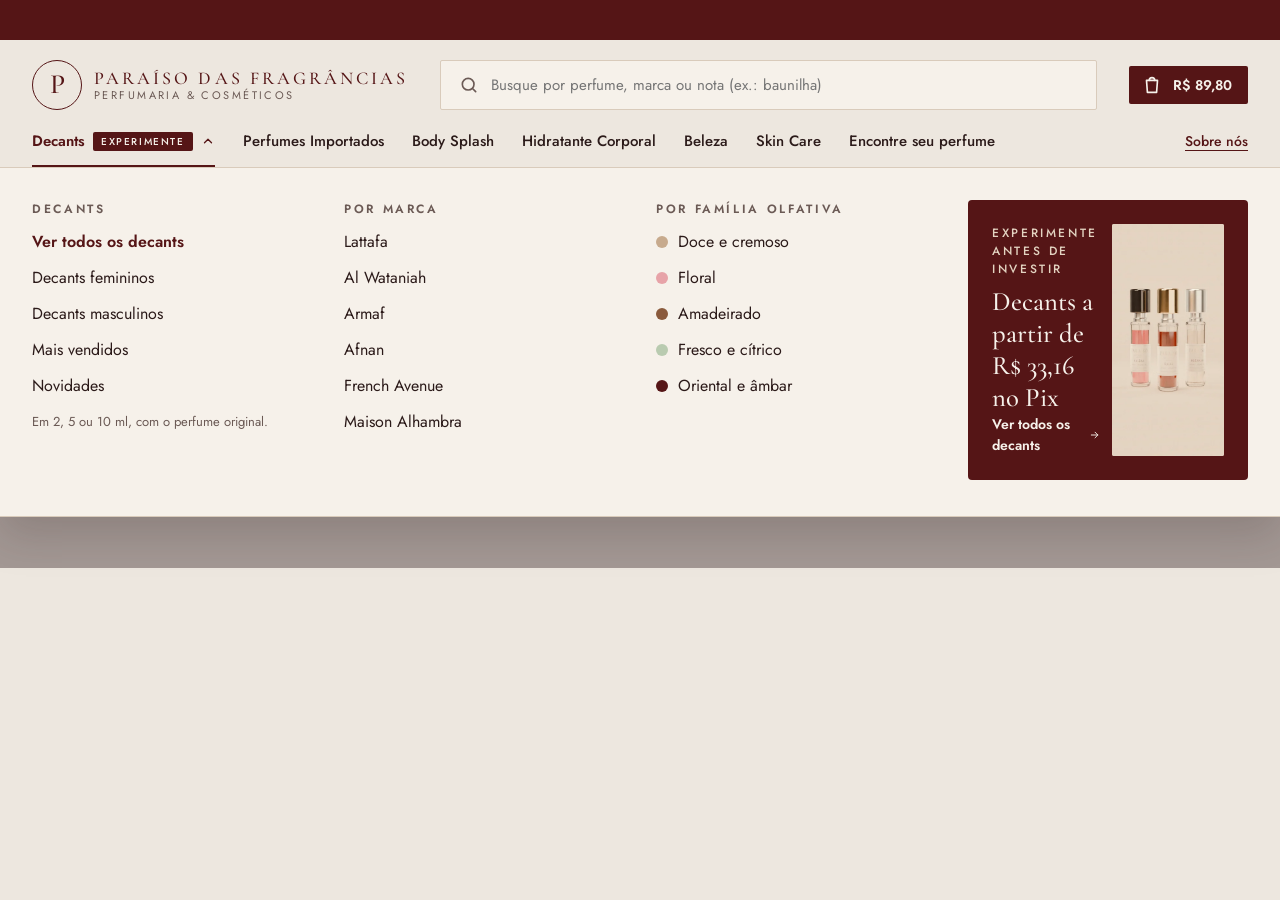
<file: menu.html>
<!doctype html>
<html lang="pt-BR">
<head>
<meta charset="utf-8">
<meta name="viewport" content="width=device-width, initial-scale=1">
<title>Paraíso das Fragrâncias · Menu Decants</title>
<link rel="stylesheet" href="fonts/fonts.css">
<style>
body{margin:0;background:#EDE7DF}
a{color:#551516}a:hover{color:#3B0D0F}
@keyframes pfRot{0%{opacity:0;transform:translateY(8px)}4%,21%{opacity:1;transform:none}25%,100%{opacity:0;transform:translateY(-8px)}}
.pf-rot{position:relative;height:20px;overflow:hidden;flex:1;max-width:640px}
.pf-rot>span{position:absolute;inset:0;display:flex;align-items:center;justify-content:center;gap:6px;opacity:0;animation:pfRot 16s infinite;white-space:nowrap}
.pf-rot>span:nth-child(2){animation-delay:4s}.pf-rot>span:nth-child(3){animation-delay:8s}.pf-rot>span:nth-child(4){animation-delay:12s}
@media (prefers-reduced-motion: reduce){.pf-rot>span{animation:none}.pf-rot>span:first-child{opacity:1}}
</style>
<style></style>
</head>
<body>
<div id="root"></div>
<template id="tpl">
<div style="width: 100%; background: #EDE7DF; color: #2B1A19; font-family: Jost, system-ui, sans-serif; font-size: 16px; line-height: 1.5;">

<div role="region" aria-label="Avisos da loja" style="background: #551516; color: #F6F1EA; font-size: 13px; letter-spacing: 0.04em;">
<div style="max-width: 1280px; margin: 0 auto; padding: 10px 24px; display: flex; align-items: center; justify-content: center;">
<div class="pf-rot">
<span><strong style="font-weight: 600;">Frete grátis</strong> nas compras acima de R$ 399</span>
<span>Aproveite o cupom <strong style="font-weight: 600; letter-spacing: 0.12em;">PRIMEIRACOMPRA</strong></span>
<span>Perfumes <strong style="font-weight: 600;">100% originais</strong>, fracionados com segurança</span>
<span>Agora também <strong style="font-weight: 600;">cosméticos e skin care</strong></span>
</div>
</div>
</div>

<header style="background: #EDE7DF; border-bottom: 1px solid #D9CBBB; position: relative; z-index: 2;">
<div style="max-width: 1280px; margin: 0 auto; padding: 20px 32px 4px; display: flex; flex-wrap: wrap; align-items: center; gap: 20px 32px;">
<a href="index.html" style="display: flex; align-items: center; gap: 12px; text-decoration: none; color: #551516;">
<span style="width: 48px; height: 48px; border-radius: 50%; border: 1px solid #551516; display: flex; align-items: center; justify-content: center; font-family: 'Cormorant Garamond', Georgia, serif; font-size: 27.8px; font-weight: 500;">P</span>
<span style="display: flex; flex-direction: column; line-height: 1.15;"><span style="font-family: 'Cormorant Garamond', Georgia, serif; font-size: 18px; font-weight: 500; letter-spacing: 0.17em; text-transform: uppercase;">Paraíso das Fragrâncias</span><span style="font-size: 11px; letter-spacing: 0.22em; text-transform: uppercase; color: #6B5A55;">Perfumaria &amp; Cosméticos</span></span>
</a>
<form role="search" style="flex: 1 1 360px; display: flex; align-items: center; gap: 10px; background: #F6F1EA; border: 1px solid #D9CBBB; border-radius: 2px; padding: 0 18px; height: 48px; position: relative;">
<svg width="20" height="20" viewBox="0 0 24 24" fill="none" stroke="#6B5A55" stroke-width="2" stroke-linecap="round" aria-hidden="true"><circle cx="11" cy="11" r="7"></circle><path d="M20 20l-3.5-3.5"></path></svg>
<label for="busca-mm" style="position: absolute; width: 1px; height: 1px; overflow: hidden; clip: rect(0 0 0 0); white-space: nowrap;">Buscar na loja</label>
<input id="busca-mm" type="search" placeholder="Busque por perfume, marca ou nota (ex.: baunilha)" style="flex: 1; min-width: 0; border: 0; background: transparent; font: inherit; font-size: 15px; color: #2B1A19; outline: none;">
</form>
<a href="#" aria-label="Carrinho, 2 itens" style="display: flex; align-items: center; gap: 10px; padding: 8px 16px 8px 12px; border-radius: 2px; background: #551516; color: #F6F1EA; text-decoration: none; font-size: 14px; font-weight: 600;"><svg width="22" height="22" viewBox="0 0 24 24" fill="none" stroke="currentColor" stroke-width="1.8" stroke-linecap="round" stroke-linejoin="round" aria-hidden="true"><path d="M6 7h12l-1 13H7L6 7z"></path><path d="M9 7a3 3 0 0 1 6 0"></path></svg>R$ 89,80</a>
</div>
<nav aria-label="Categorias" style="max-width: 1280px; margin: 0 auto; padding: 10px 32px 0; display: flex; flex-wrap: wrap; align-items: center; gap: 8px 28px; font-size: 15px; font-weight: 500;">
<button type="button" aria-expanded="true" aria-controls="mm-decants" style="background: transparent; border: 0; border-bottom: 2.5px solid #551516; padding: 6px 0 12px; font: inherit; font-weight: 600; color: #551516; display: flex; align-items: center; gap: 8px; cursor: pointer;">Decants <span style="font-size: 10px; font-weight: 500; letter-spacing: 0.16em; text-transform: uppercase; background: #551516; color: #F6F1EA; padding: 2px 8px; border-radius: 2px;">experimente</span> <svg width="14" height="14" viewBox="0 0 24 24" fill="none" stroke="currentColor" stroke-width="2.2" stroke-linecap="round" stroke-linejoin="round" aria-hidden="true"><path d="M6 15l6-6 6 6"></path></svg></button>
<a href="categoria.html" style="color: #2B1A19; text-decoration: none; padding: 6px 0 14px;">Perfumes Importados</a>
<a href="#" style="color: #2B1A19; text-decoration: none; padding: 6px 0 14px;">Body Splash</a>
<a href="#" style="color: #2B1A19; text-decoration: none; padding: 6px 0 14px;">Hidratante Corporal</a>
<a href="#" style="color: #2B1A19; text-decoration: none; padding: 6px 0 14px;">Beleza</a>
<a href="#" style="color: #2B1A19; text-decoration: none; padding: 6px 0 14px;">Skin Care</a>
<a href="Main.dc.html#encontre" style="color: #2B1A19; text-decoration: none; padding: 6px 0 14px;">Encontre seu perfume</a>
<a href="Main.dc.html#sobre" style="color: #551516; text-decoration: underline; text-underline-offset: 4px; margin-left: auto; font-size: 14px; padding: 6px 0 14px;">Sobre nós</a>
</nav>
</header>

<div style="position: relative; min-height: 400px;">
<div aria-hidden="true" style="max-width: 1280px; margin: 0 auto; padding: 48px 32px; display: flex; gap: 48px;">
<div style="flex: 1; display: flex; flex-direction: column; gap: 20px;">
<span style="height: 14px; width: 40%; border-radius: 2px; background: #D9CBBB;"></span>
<span style="height: 48px; width: 90%; border-radius: 4px; background: #D9CBBB;"></span>
<span style="height: 48px; width: 70%; border-radius: 4px; background: #D9CBBB;"></span>
</div>
<div style="flex: 1; height: 300px; border-radius: 4px; background: #551516;"></div>
</div>
<div style="position: absolute; inset: 0; background: rgba(43, 26, 25, 0.38);"></div>
<div id="mm-decants" style="position: absolute; top: 0; left: 0; right: 0; background: #F6F1EA; border-bottom: 1px solid #D9CBBB; box-shadow: 0 18px 40px rgba(43, 26, 25, 0.18);">
<div style="max-width: 1280px; margin: 0 auto; padding: 32px 32px 36px; display: grid; grid-template-columns: repeat(auto-fit, minmax(220px, 1fr)); gap: 32px;">
<div style="display: flex; flex-direction: column; gap: 12px;">
<strong style="font-size: 12px; letter-spacing: 0.22em; text-transform: uppercase; color: #6B5A55;">Decants</strong>
<a href="produto.html" style="font-weight: 600; text-decoration: none;">Ver todos os decants</a>
<a href="produto.html" style="color: #2B1A19; text-decoration: none;">Decants femininos</a>
<a href="#" style="color: #2B1A19; text-decoration: none;">Decants masculinos</a>
<a href="#" style="color: #2B1A19; text-decoration: none;">Mais vendidos</a>
<a href="#" style="color: #2B1A19; text-decoration: none;">Novidades</a>
<span style="font-size: 13px; color: #6B5A55; margin-top: 2px;">Em 2, 5 ou 10 ml, com o perfume original.</span>
</div>
<div style="display: flex; flex-direction: column; gap: 12px;">
<strong style="font-size: 12px; letter-spacing: 0.22em; text-transform: uppercase; color: #6B5A55;">Por marca</strong>
<a href="#" style="color: #2B1A19; text-decoration: none;">Lattafa</a>
<a href="#" style="color: #2B1A19; text-decoration: none;">Al Wataniah</a>
<a href="#" style="color: #2B1A19; text-decoration: none;">Armaf</a>
<a href="#" style="color: #2B1A19; text-decoration: none;">Afnan</a>
<a href="#" style="color: #2B1A19; text-decoration: none;">French Avenue</a>
<a href="#" style="color: #2B1A19; text-decoration: none;">Maison Alhambra</a>
</div>
<div style="display: flex; flex-direction: column; gap: 12px;">
<strong style="font-size: 12px; letter-spacing: 0.22em; text-transform: uppercase; color: #6B5A55;">Por família olfativa</strong>
<a href="#" style="color: #2B1A19; text-decoration: none; display: flex; align-items: center; gap: 10px;"><span style="width: 12px; height: 12px; border-radius: 50%; background: #C7AA8D;"></span>Doce e cremoso</a>
<a href="#" style="color: #2B1A19; text-decoration: none; display: flex; align-items: center; gap: 10px;"><span style="width: 12px; height: 12px; border-radius: 50%; background: #E7A3A8;"></span>Floral</a>
<a href="#" style="color: #2B1A19; text-decoration: none; display: flex; align-items: center; gap: 10px;"><span style="width: 12px; height: 12px; border-radius: 50%; background: #8A5A3C;"></span>Amadeirado</a>
<a href="#" style="color: #2B1A19; text-decoration: none; display: flex; align-items: center; gap: 10px;"><span style="width: 12px; height: 12px; border-radius: 50%; background: #B9CBB0;"></span>Fresco e cítrico</a>
<a href="#" style="color: #2B1A19; text-decoration: none; display: flex; align-items: center; gap: 10px;"><span style="width: 12px; height: 12px; border-radius: 50%; background: #551516;"></span>Oriental e âmbar</a>
</div>
<a href="#" style="display: flex; justify-content: space-between; gap: 12px; border-radius: 4px; background: #551516; color: #F6F1EA; text-decoration: none; padding: 24px; min-height: 200px; box-sizing: border-box;">
<span style="display: flex; flex-direction: column; justify-content: space-between;">
<span style="display: flex; flex-direction: column; gap: 8px;">
<span style="font-size: 12px; letter-spacing: 0.22em; text-transform: uppercase; color: #E3D3C1; font-weight: 500;">Experimente antes de investir</span>
<span style="font-family: 'Cormorant Garamond', Georgia, serif; font-size: 26.7px; line-height: 1.2; font-weight: 500;">Decants a partir de R$ 33,16 no Pix</span>
</span>
<span style="font-size: 14px; font-weight: 600; display: flex; align-items: center; gap: 6px;">Ver todos os decants <svg width="16" height="16" viewBox="0 0 24 24" fill="none" stroke="currentColor" stroke-width="2" stroke-linecap="round" stroke-linejoin="round" aria-hidden="true"><path d="M5 12h14"></path><path d="M13 6l6 6-6 6"></path></svg></span>
</span>
<span style="flex: none; width: 112px; align-self: stretch; border-radius: 2px; overflow: hidden; position: relative; background: #E3D3C1;"><img src="img/cat_decants.webp" alt="" loading="lazy" decoding="async" width="640" height="720" style="position: absolute; inset: 0; width: 100%; height: 100%; object-fit: cover; display: block;"></span>
</a>
</div>
</div>
</div>

</div>
</template>
<script>
/* Renderizador leve dos templates do protótipo: {{campos}}, <sc-for>, <sc-if> e eventos. */
(function () {
  function resolve(expr, scope) {
    expr = expr.trim();
    if (expr === 'true') return true;
    if (expr === 'false') return false;
    if (/^-?\d+(\.\d+)?$/.test(expr)) return Number(expr);
    var parts = expr.split('.');
    var cur = scope;
    for (var i = 0; i < parts.length; i++) {
      if (cur == null) return undefined;
      cur = cur[parts[i]];
    }
    return cur;
  }
  var HOLE = /\{\{([^}]+)\}\}/g;
  function fill(str, scope) {
    return str.replace(HOLE, function (_, e) {
      var v = resolve(e, scope);
      return v == null ? '' : String(v);
    });
  }
  function single(str) {
    var m = /^\s*\{\{([^}]+)\}\}\s*$/.exec(str);
    return m ? m[1] : null;
  }
  function processNode(node, scope, out) {
    if (node.nodeType === 3) {
      out.appendChild(document.createTextNode(fill(node.nodeValue, scope)));
      return;
    }
    if (node.nodeType !== 1) return;
    var tag = node.tagName.toLowerCase();
    if (tag === 'sc-for') {
      var list = resolve(single(node.getAttribute('list')) || '', scope) || [];
      var as = node.getAttribute('as') || 'item';
      list.forEach(function (item, idx) {
        var s = Object.create(scope);
        s[as] = item;
        s[as + 'Index'] = idx;
        node.childNodes.forEach(function (c) { processNode(c, s, out); });
      });
      return;
    }
    if (tag === 'sc-if') {
      var expr = single(node.getAttribute('value') || '');
      if (expr && resolve(expr, scope)) {
        node.childNodes.forEach(function (c) { processNode(c, scope, out); });
      }
      return;
    }
    var ns = node.namespaceURI;
    var el = ns && ns !== 'http://www.w3.org/1999/xhtml' ? document.createElementNS(ns, node.tagName) : document.createElement(node.tagName);
    for (var i = 0; i < node.attributes.length; i++) {
      var a = node.attributes[i];
      var name = a.name;
      if (name.indexOf('hint-') === 0) continue;
      var e1 = single(a.value);
      if (/^on/i.test(name) && e1) {
        var fn = resolve(e1, scope);
        if (typeof fn === 'function') el.addEventListener(name.slice(2).toLowerCase(), fn);
        continue;
      }
      var v = fill(a.value, scope);
      if (a.namespaceURI) el.setAttributeNS(a.namespaceURI, name, v); else el.setAttribute(name, v);
    }
    var src = tag === 'template' ? node.content : node;
    src.childNodes.forEach(function (c) { processNode(c, scope, el); });
    out.appendChild(el);
  }
  window.DCLogic = function DCLogic() { this.state = {}; };
  window.DCLogic.prototype.setState = function (patch) {
    this.state = Object.assign({}, this.state || {}, patch);
    render();
  };
  var comp = null;
  function render() {
    var tpl = document.getElementById('tpl');
    var root = document.getElementById('root');
    var vals = comp && comp.renderVals ? comp.renderVals() : {};
    var frag = document.createDocumentFragment();
    tpl.content.childNodes.forEach(function (c) { processNode(c, vals, frag); });
    root.replaceChildren(frag);
  }
  window.__mount = function (Cls) {
    comp = new Cls();
    if (!comp.state) comp.state = {};
    render();
  };
})();

</script>
<script>
class Component extends DCLogic {
  renderVals() {
    return {};
  }
}
window.__mount(Component);
</script>
</body>
</html>
</file>
<file: fonts/fonts.css>
@font-face{font-family:'Cormorant Garamond';font-style:normal;font-weight:400;font-display:swap;src:url(cormorant-garamond-latin-400-normal.woff2) format('woff2');}
@font-face{font-family:'Cormorant Garamond';font-style:normal;font-weight:500;font-display:swap;src:url(cormorant-garamond-latin-500-normal.woff2) format('woff2');}
@font-face{font-family:'Cormorant Garamond';font-style:normal;font-weight:600;font-display:swap;src:url(cormorant-garamond-latin-600-normal.woff2) format('woff2');}
@font-face{font-family:'Cormorant Garamond';font-style:italic;font-weight:400;font-display:swap;src:url(cormorant-garamond-latin-400-italic.woff2) format('woff2');}
@font-face{font-family:'Cormorant Garamond';font-style:italic;font-weight:500;font-display:swap;src:url(cormorant-garamond-latin-500-italic.woff2) format('woff2');}
@font-face{font-family:'Jost';font-style:normal;font-weight:300;font-display:swap;src:url(jost-latin-300-normal.woff2) format('woff2');}
@font-face{font-family:'Jost';font-style:normal;font-weight:400;font-display:swap;src:url(jost-latin-400-normal.woff2) format('woff2');}
@font-face{font-family:'Jost';font-style:normal;font-weight:500;font-display:swap;src:url(jost-latin-500-normal.woff2) format('woff2');}
@font-face{font-family:'Jost';font-style:normal;font-weight:600;font-display:swap;src:url(jost-latin-600-normal.woff2) format('woff2');}
</file>
